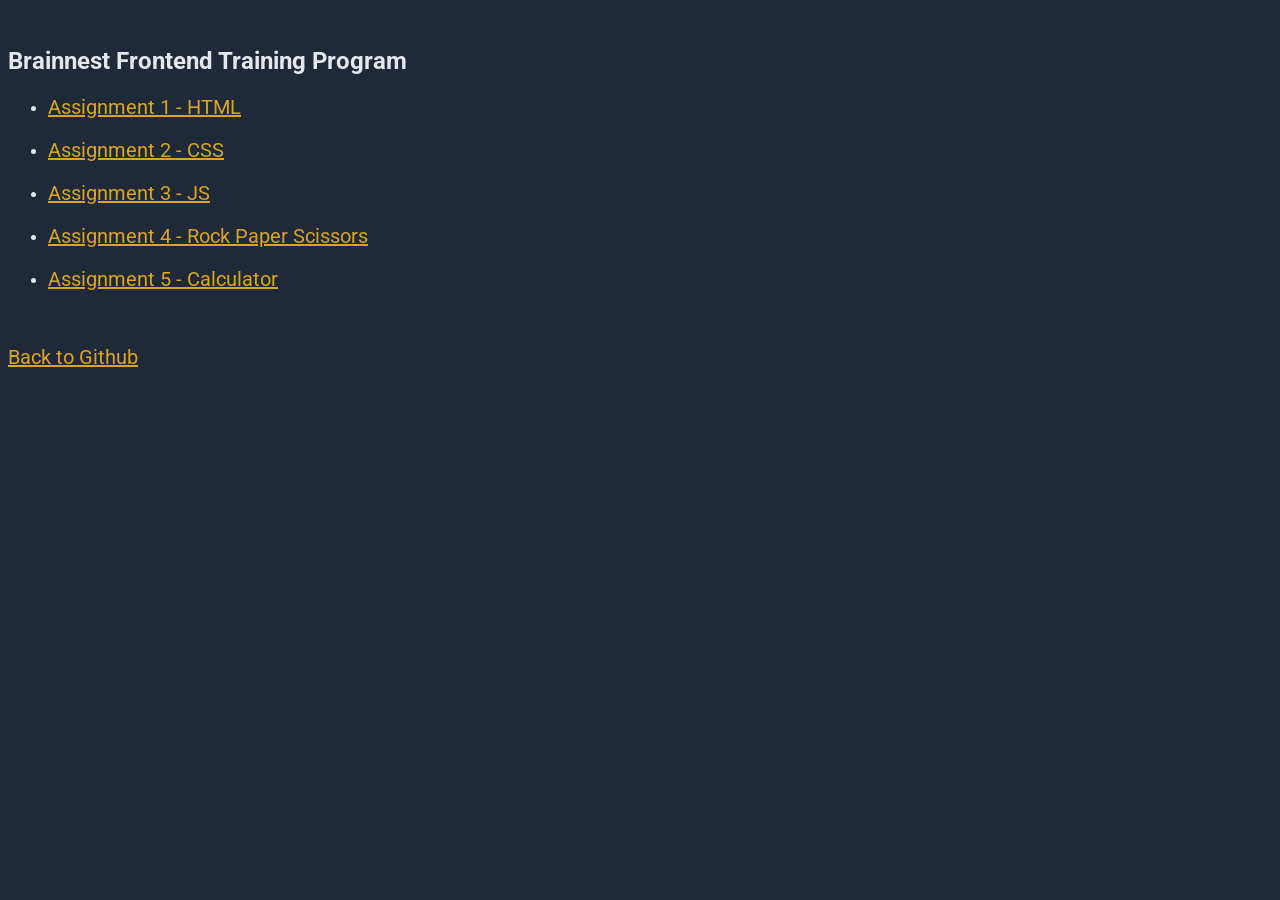
<file: index.html>
<!DOCTYPE html>
<html lang="en">
<head>
    <meta charset="UTF-8">
    <meta http-equiv="X-UA-Compatible" content="IE=edge">
    <meta name="viewport" content="width=device-width, initial-scale=1.0">
    <title>Brainnest Frontend Training Program</title>
    <link rel="icon" href="./images/logo.png" type="image/icon type">
    <link rel="stylesheet" href="./styles.css">
</head>
<body>
    <br>
    <h2>Brainnest Frontend Training Program</h2>
    <ul>
        <li><a href ="Assignment 1 - HTML/index.html">Assignment 1 - HTML</a></li><br>
        <li><a href ="Assignment 2 - CSS\index.html">Assignment 2 - CSS</a></li><br>
        <li><a href ="Assignment 3 - JS_1\index.html">Assignment 3 - JS </a></li><br>
        <li><a href ="Assignment 4 - JS_2\RPS\index.html">Assignment 4 - Rock Paper Scissors</a></li><br>
        <li><a href ="Assignment 4 - JS_2\Calculator\index.html">Assignment 5 - Calculator</a></li><br>
    </ul>

    <br>
    <a href ="https://github.com/SCORPIA2004/Brainnest-Frontend">Back to Github</a>
</body>
</html>
</file>
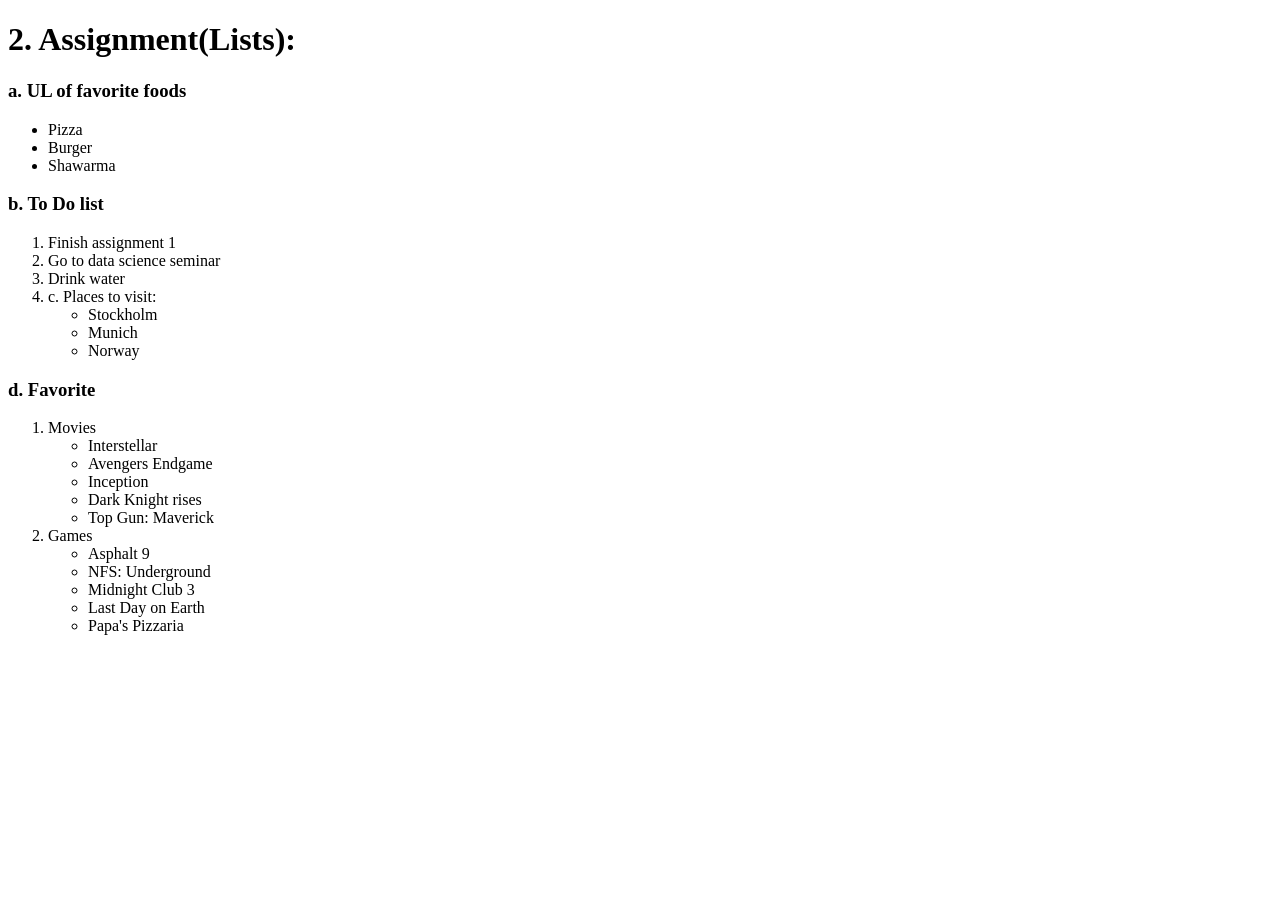
<file: Assignment 1 - HTML/index.html>
<!DOCTYPE html>
<html lang="en">
    <head>
        <meta charset="UTF-8">
        <meta http-equiv="X-UA-Compatible" content="IE=edge">
        <meta name="viewport" content="width=device-width, initial-scale=1.0">
        <title>2</title>
    </head>

    <body>
        <h1>2. Assignment(Lists):</h1>
        <h3>a. UL of favorite foods</h3>
        <ul>
            <li>Pizza</li>
            <li>Burger</li>
            <li>Shawarma</li>
        </ul>

        <h3>b. To Do list</h3>
        <ol>
            <li>Finish assignment 1</li>
            <li>Go to data science seminar</li>
            <li>Drink water</li>
            <li>c. Places to visit:
                <ul>
                    <li>Stockholm</li>
                    <li>Munich</li>
                    <li>Norway</li>
                </ul>    
            </li>
        </ol>

        <h3>d. Favorite</h3>
        <ol>
            <li>Movies
                <ul>
                    <li>Interstellar</li>
                    <li>Avengers Endgame</li>
                    <li>Inception</li>
                    <li>Dark Knight rises</li>
                    <li>Top Gun: Maverick</li>
                </ul>
            </li>
            <li>Games
                <ul>
                    <li>Asphalt 9</li>
                    <li>NFS: Underground</li>
                    <li>Midnight Club 3</li>
                    <li>Last Day on Earth</li>
                    <li>Papa's Pizzaria</li>
                </ul>
            </li>
        </ol>
    </body>
</html>
</file>
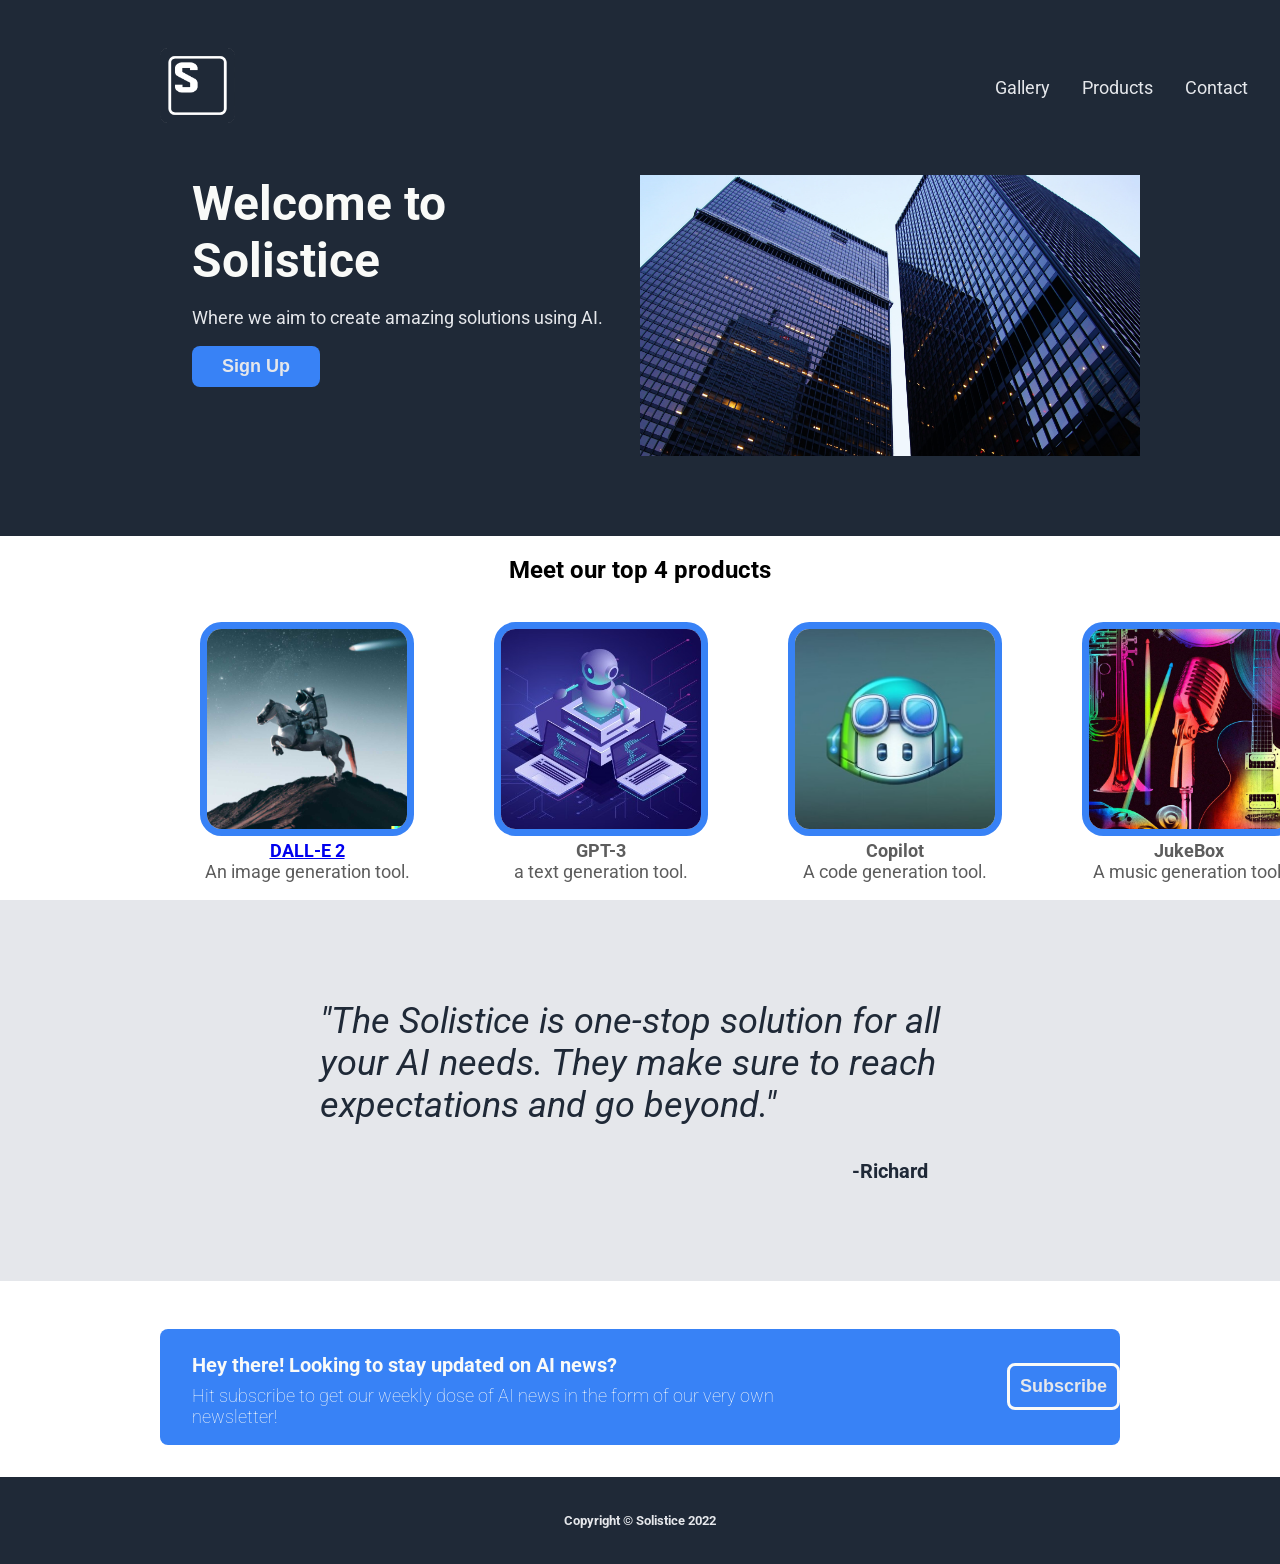
<file: Assignment 2 - CSS/index.html>
<!DOCTYPE html>
<html lang="en">
<head>
    <meta charset="UTF-8">
    <meta http-equiv="X-UA-Compatible" content="IE=edge">
    <meta name="viewport" content="width=device-width, initial-scale=1.0">
    <link rel="stylesheet" href="./styles.css">
    <link rel="icon" href="./images/logo.png" type="image/icon type">
    <title>Home</title>
</head>
<body>
    <header>
        <navbar>
            <ul class="navList">
                <li class="navItem"><a href="index.html"><img src="./images/logo.png" alt="Company logo" width="75" height="75"></a></li>
                <li class="navItem"><a href="gallery.html">Gallery</a></li>
                <li class="navItem"><a href="products.html">Products</a></li>
                <li class="navItem"><a href="contact.html">Contact</a></li>
             </ul>
        </navbar>
    </header>

    <main>
        <section class="hero">
            <div class="child1">
                <h1>Welcome to Solistice</h1>
                <p class="pHero">Where we aim to create amazing solutions using AI.</p>
                <button onclick=" window.open('https://forms.gle/fqmXXXNg1P4QuFjZ8','_blank')" type="button">Sign Up</button>
            </div>
            <div class="child2">
                <img src="./images/image.jpg" alt="building" width="500">
            </div>
        </section>
        
        <section class="products">
        <h1>Meet our top 4 products</h1>
            <section class="info">
                <figure>
                    <img src="./images/dalle2.jpg" alt="Dall-E 2" width="200" height="200">
                    <figcaption><strong><a href="https://medium.com/@mshayanalwaha/dall-e-2-a-blessing-or-a-curse-for-human-artists-6e075fdd0d87" target="_blank">DALL-E 2</strong></a><br>An image generation tool.</figcaption>
                </figure>
                <figure>
                    <img src="./images/gpt3.jpg" alt="GPT-3" width="200" height="200">
                    <figcaption><strong>GPT-3</strong><br>a text generation tool.</figcaption>
                </figure>
                <figure>
                    <img src="./images/copilot.jpeg" alt="GitHub Copilot" width="200" height="200">
                    <figcaption><strong>Copilot</strong><br>A code generation tool.</figcaption>
                </figure>
                <figure>
                    <img src="./images/jukebox.jpg" alt="Jukebox" width="200" height="200">
                    <figcaption><strong>JukeBox</strong><br>A music generation tool.</figcaption>
                </figure>
            </section>
        </section>

        <section class="quote">
            <blockquote>
                "The Solistice is one-stop solution for all your AI needs. They make sure to reach expectations and go beyond."            
            </blockquote>
            <h5>-Richard</h5> 
        </section>

        <section class="call">
            <div class="callChild">
                <div>
                    <h5><br>Hey there! Looking to stay updated on AI news? </h5>
                    <p>Hit subscribe to get our weekly dose of AI news in the form of our very own newsletter!</p>
                </div>
                <button class="action-btn" onclick= "window.open('https://forms.gle/fqmXXXNg1P4QuFjZ8','_blank')">Subscribe</button>
            </div>
        </section>
    </main>
    <!-- FOOTER -->
    <footer>
        <h6>Copyright © Solistice 2022</h6>
    </footer>
    <!-- END FOOTER -->
</body>
</html>
</file>
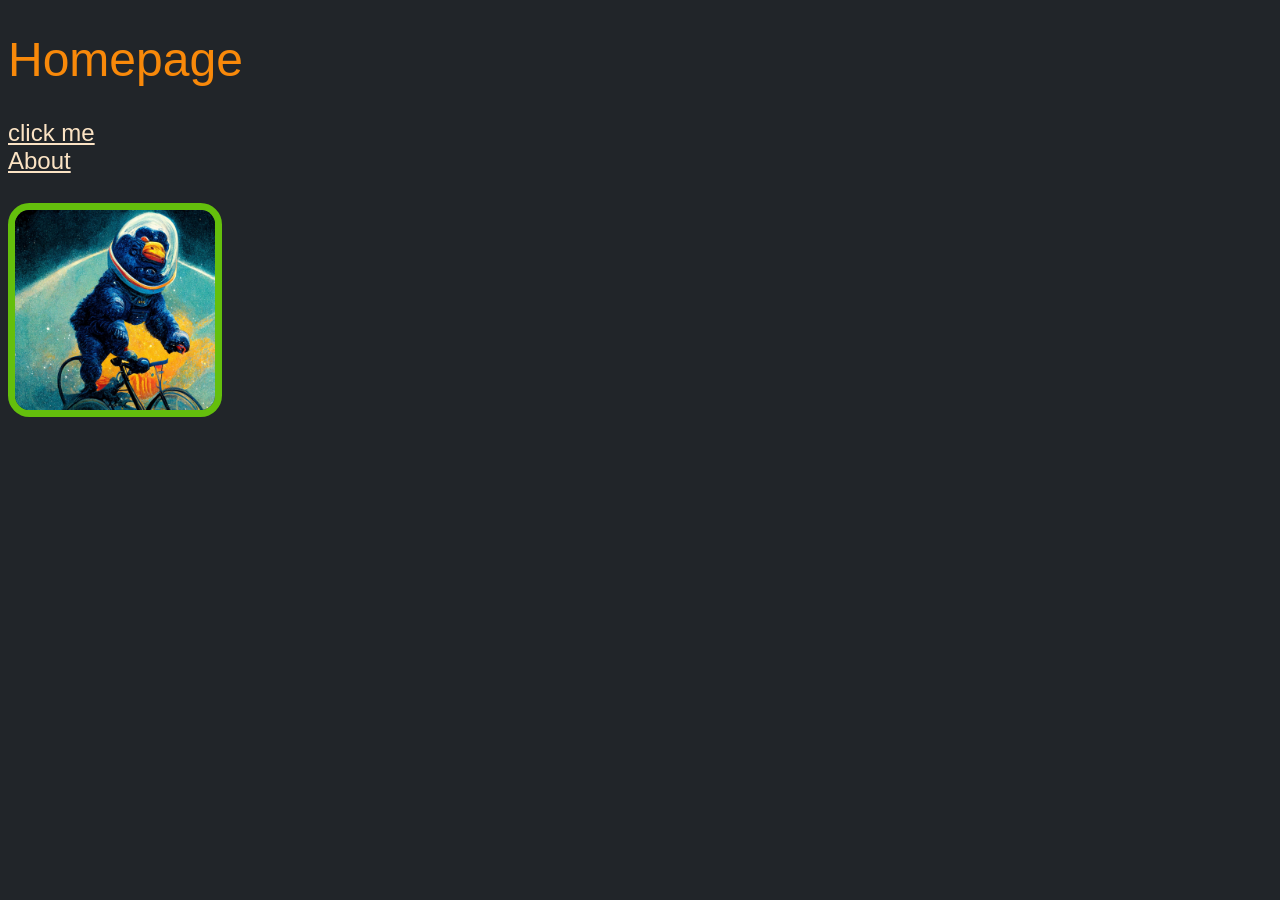
<file: Assignment 1 - HTML/links-and-images/index.html>
<!DOCTYPE html>
<html lang="en">
<head>
    <meta charset="UTF-8">
    <meta http-equiv="X-UA-Compatible" content="IE=edge">
    <meta name="viewport" content="width=device-width, initial-scale=1.0">
    <link rel="stylesheet" href="./css/style.css">
    <title>Links & Images</title>
</head>
    <body>
      <div class="m-3">
        <h1 style="color: #f8890a">Homepage</h1>
        <a href="https://theuselessweb.com/" target="_blank">click me</a>
        <br>
        <a href="pages/about.html">About</a>
        <br><br>
        <!-- <img src="./images/button.gif" width="200" height="200"> -->
        <img src="./images/first-image.jpg" width="200" height="200">
      </div>
    </body>
</html>
</file>
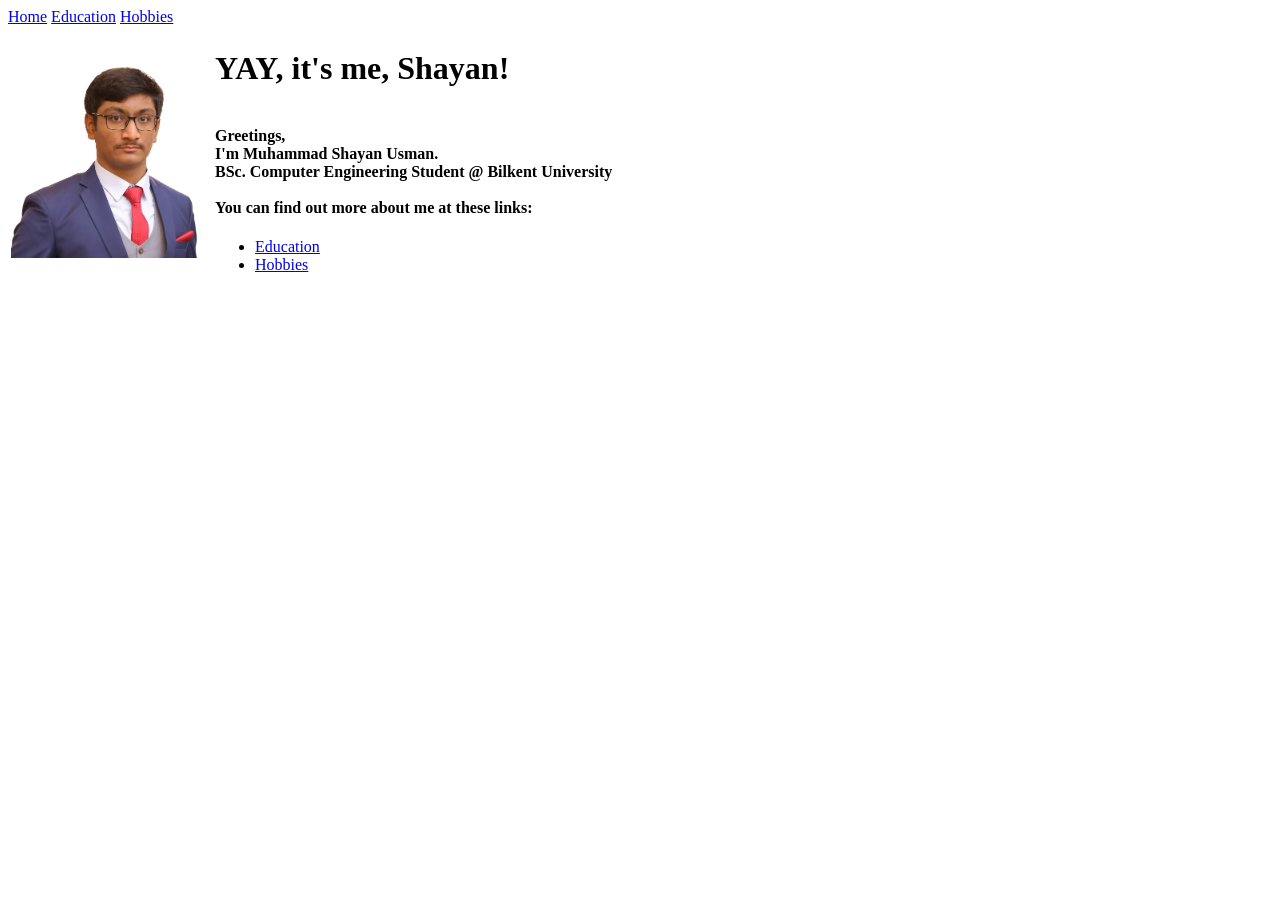
<file: Assignment 1 - HTML/Main/index.html>
<!DOCTYPE html>
<html lang="en">
<head>
    <meta charset="UTF-8">
    <meta http-equiv="X-UA-Compatible" content="IE=edge">
    <meta name="viewport" content="width=device-width, initial-scale=1.0">
    <title>Homepage</title>
</head>
    <body>
        <a href="./index.html">Home</a>
        <a href="./education.html">Education</a>
        <a href="./hobbies.html">Hobbies</a>
        <br>

        <table>
            <td><img src="./bgfull.png" width="200" height="200"></td>
            <td>
                <h1>YAY, it's me, Shayan!</h1>
                <h4>
                    <br>Greetings,
                    <br>I'm Muhammad Shayan Usman.
                    <br>BSc. Computer Engineering Student @ Bilkent University
                    <br><br> You can find out more about me at these links:
                </h4>        
                <ul>
                    <li><a href="./education.html">Education</a></li>
                    <li><a href="./hobbies.html">Hobbies</a></li>
                </ul>
            </td>
        </table>
    </body>
</html>
</file>
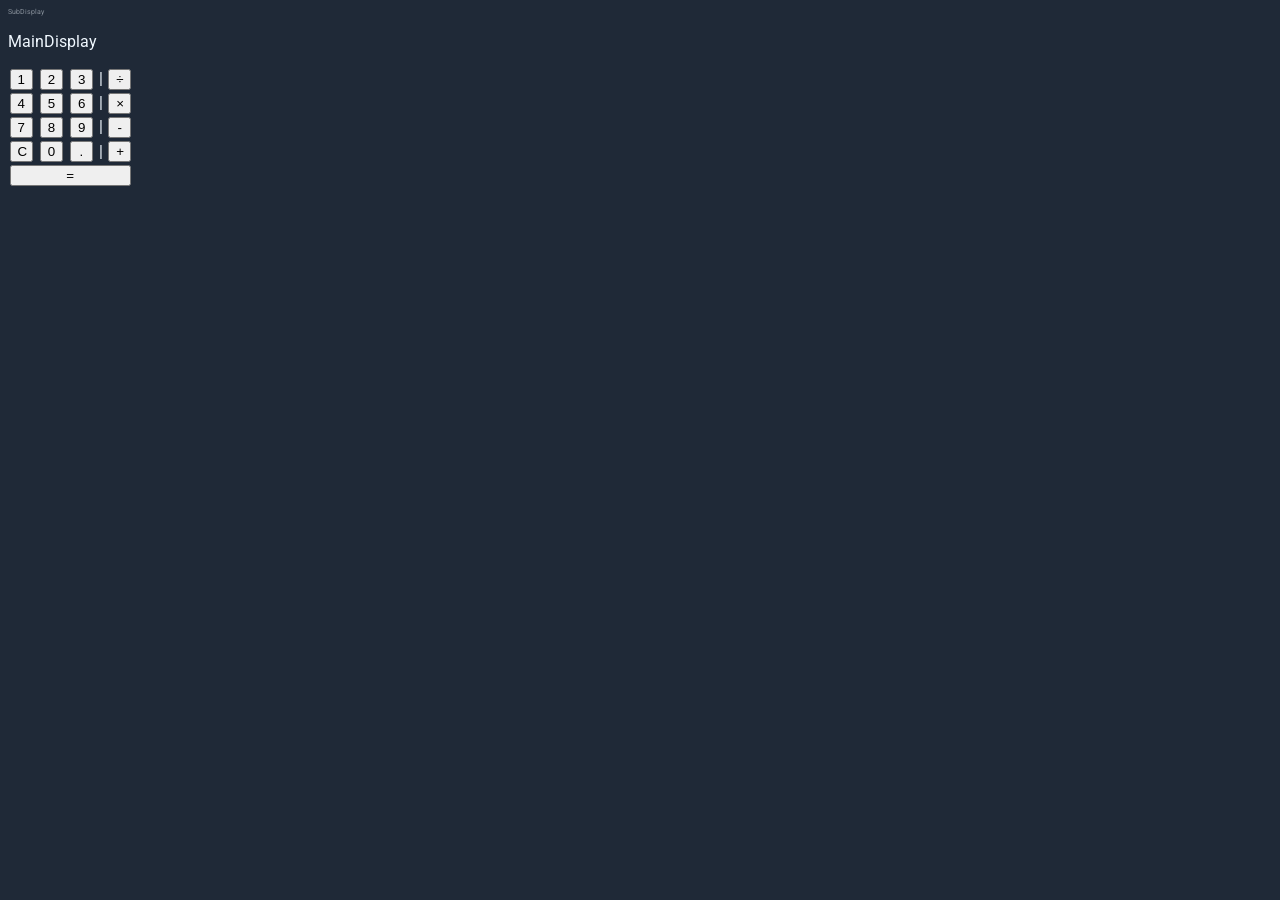
<file: Assignment 4 - JS_2/Calculator/index.html>
<!DOCTYPE html>
<html lang="en">
<head>
    <meta charset="UTF-8">
    <meta http-equiv="X-UA-Compatible" content="IE=edge">
    <meta name="viewport" content="width=device-width, initial-scale=1.0">
    <title>Calculator</title>
    <link rel="stylesheet" type="text/css" href="styles.css" />
    <link rel="icon" href="./logo.png" type="image/icon type">
</head>
<body>
    <p id="subDisplay">SubDisplay</p>
    <p id="mainDisplay">MainDisplay</p>
    
    <button id="b1">1</button>
    <button id="b2">2</button>
    <button id="b3">3</button>
    |
    <button id="bDivision" class="bWidth">÷</button>
    <br>
    <button id="b4">4</button>
    <button id="b5">5</button>
    <button id="b6">6</button>
    |
    <button id="bMultiplication" class="bWidth">×</button>
    <br>
    <button id="b7">7</button>
    <button id="b8">8</button>
    <button id="b9">9</button>
    |
    <button id="bSubtraction" class="bWidth">-</button>

    <br>
    <button id="bClear">C</button>
    <button id="b0">0</button>
    <button id="bPoint" class="bWidth">.</button>
    |
    <button id="bAddition" class="bWidth">+ </button>
    <br>
    <button id="bEquals">=</button>

    <script src="./index.js"></script>
</body>
</html>
</file>
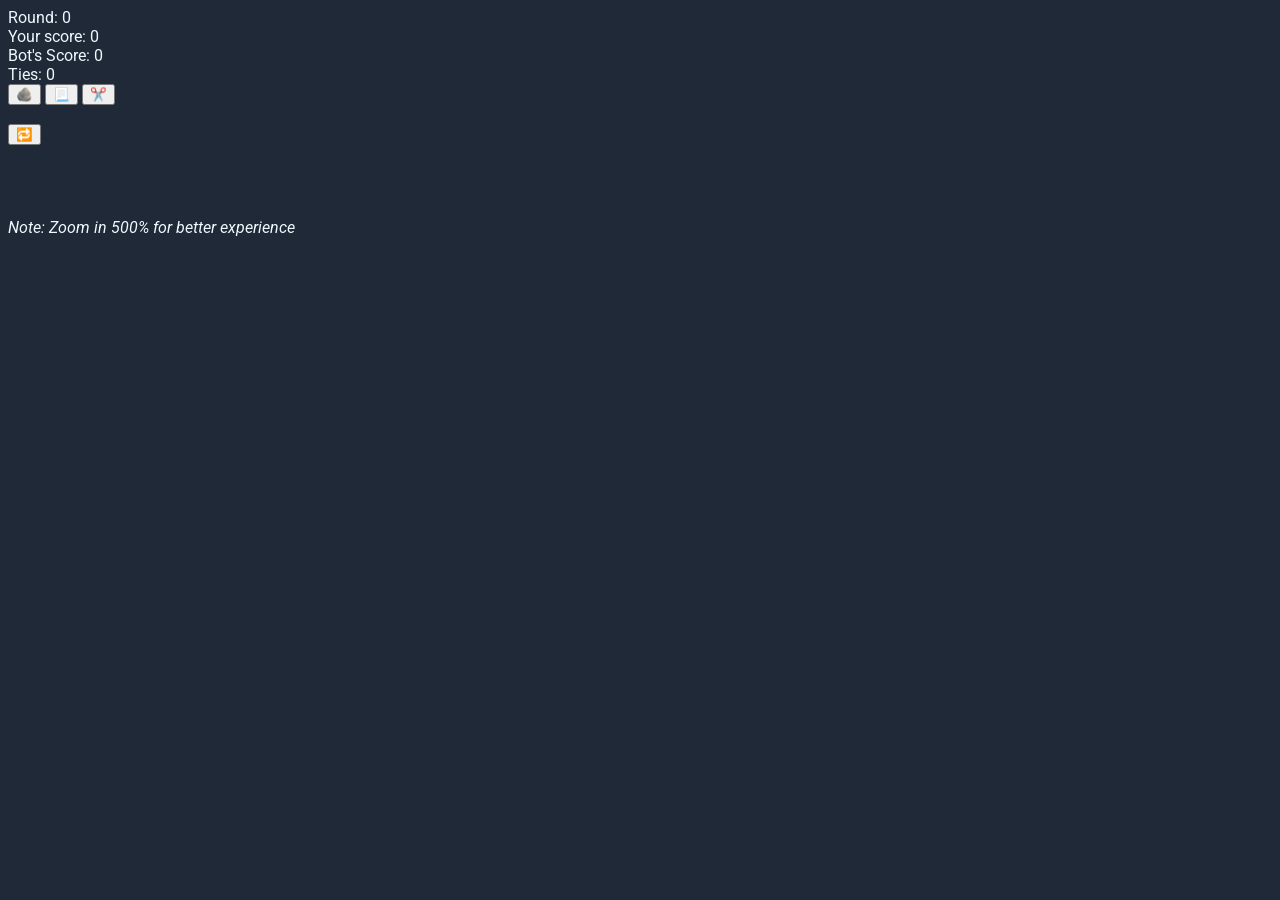
<file: Assignment 4 - JS_2/RPS/index.html>
<!DOCTYPE html>
<html lang="en">
<head>
    <meta charset="UTF-8">
    <meta http-equiv="X-UA-Compatible" content="IE=edge">
    <meta name="viewport" content="width=device-width, initial-scale=1.0">
    <title>Rock | Paper | Scissors</title>
    <link rel="icon" href="./logo.png" type="image/icon type">
    <link rel="stylesheet" type="text/css" href="styles.css">
</head>
<body>
    <div id="statsDiv">
        Round: 0 <br> Your score: 0 <br> Bot's Score: 0 <br> Ties: 0
    </div>
    <button id="rockButton">🪨</button>
    <button id="paperButton">📃</button>
    <button id="scissorButton">✂️</button>
    <br><br>
    <button id="restartButton">🔁</button>
    <script src="./index.js"></script>

    <div id="winLose"></div>

    <br><br><br>
    <p><i>Note: Zoom in 500% for better experience</i></p>

</body>
</html>
</file>
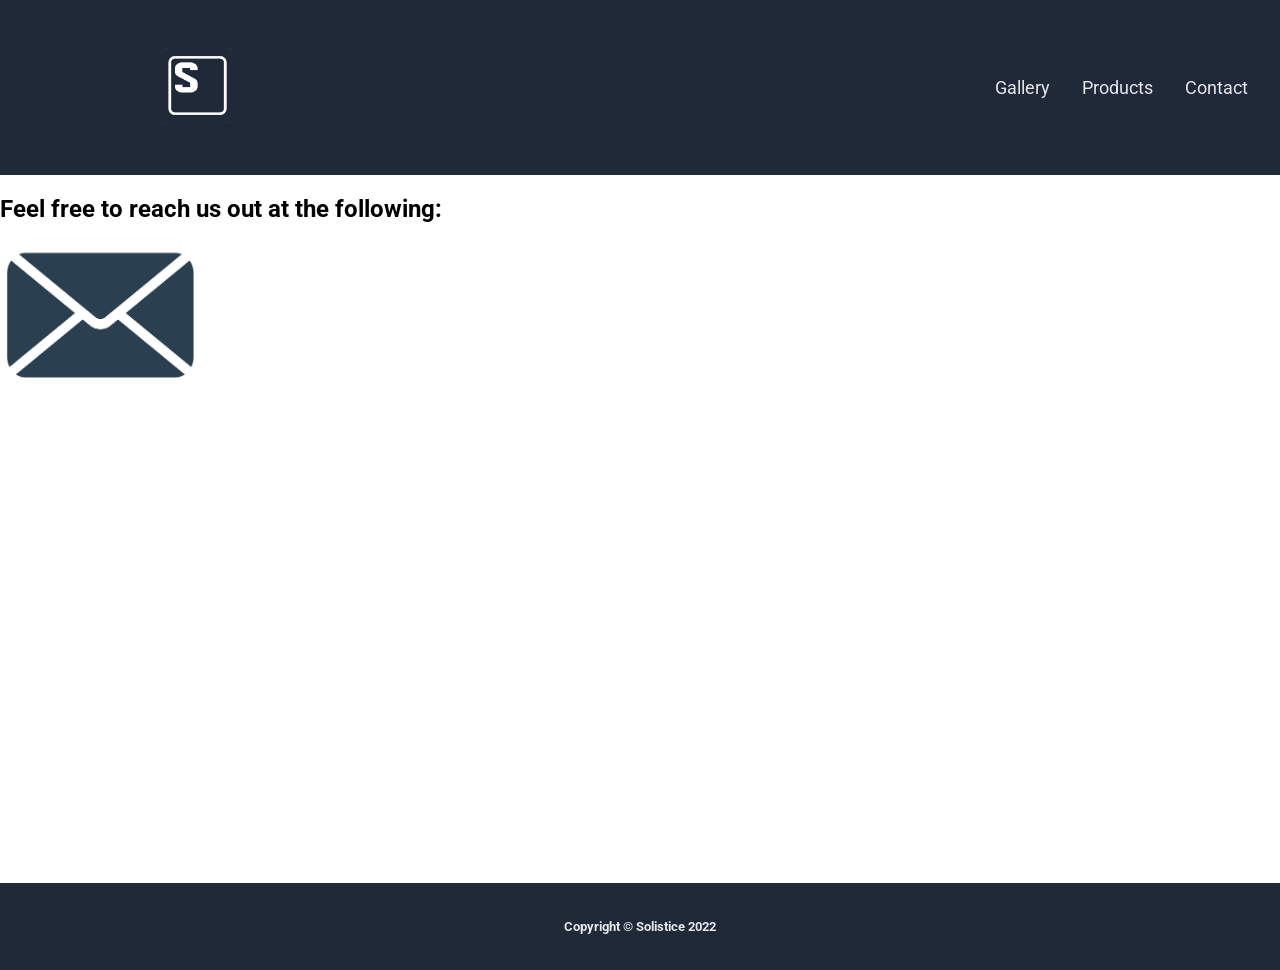
<file: Assignment 2 - CSS/contact.html>
<!DOCTYPE html>
<html lang="en">
<head>
    <meta charset="UTF-8">
    <meta http-equiv="X-UA-Compatible" content="IE=edge">
    <meta name="viewport" content="width=device-width, initial-scale=1.0">
    <link rel="stylesheet" href="./styles.css">
    <link rel="icon" href="./images/logo.png" type="image/icon type">
    <title>Contact</title>
</head>
<body>
    <!-- HEADER -->
    <navbar>
        <ul class="navList">
            <li class="navItem"><a href="index.html"><img src="./images/logo.png" alt="Company logo" width="75" height="75"></a></li>
            <li class="navItem"><a href="gallery.html">Gallery</a></li>
            <li class="navItem"><a href="products.html">Products</a></li>
            <li class="navItem"><a href="contact.html">Contact</a></li>
        </ul>
    </navbar>
    <!-- END HEADER -->

    <h2>Feel free to reach us out at the following:</h2>
    <div>
        <img src="./images/mail.jpg" alt="mail" width="200" height="150" onclick=" window.open('https://www.youtube.com/watch?v=dQw4w9WgXcQ','_blank')">
        <!-- <figcaption style="text-align: center;">Solistice Inc.<br><a href="https://www.youtube.com/watch?v=dQw4w9WgXcQ">solistice.contact@solisitice.inc.se</a><br></figcaption> -->
    </div>
    <iframe src="https://www.google.com/maps/embed?pb=!1m18!1m12!1m3!1d26488.430832354!2d-118.34606599999998!3d33.9140135!2m3!1f0!2f0!3f0!3m2!1i1024!2i768!4f13.1!3m3!1m2!1s0x80c2b42b5acc2ef1%3A0x62c1711dcc38b301!2sHawthorne%2C%20CA%2C%20USA!5e0!3m2!1sen!2str!4v1665240153428!5m2!1sen!2str" width="600" height="450" style="border:0;" allowfullscreen="" loading="lazy" referrerpolicy="no-referrer-when-downgrade"></iframe>
    <!-- FOOTER -->
    <footer class="footer">
        <h6>Copyright © Solistice 2022</h6>
    </footer>
    <!-- END FOOTER -->
</body>
</html>
</file>
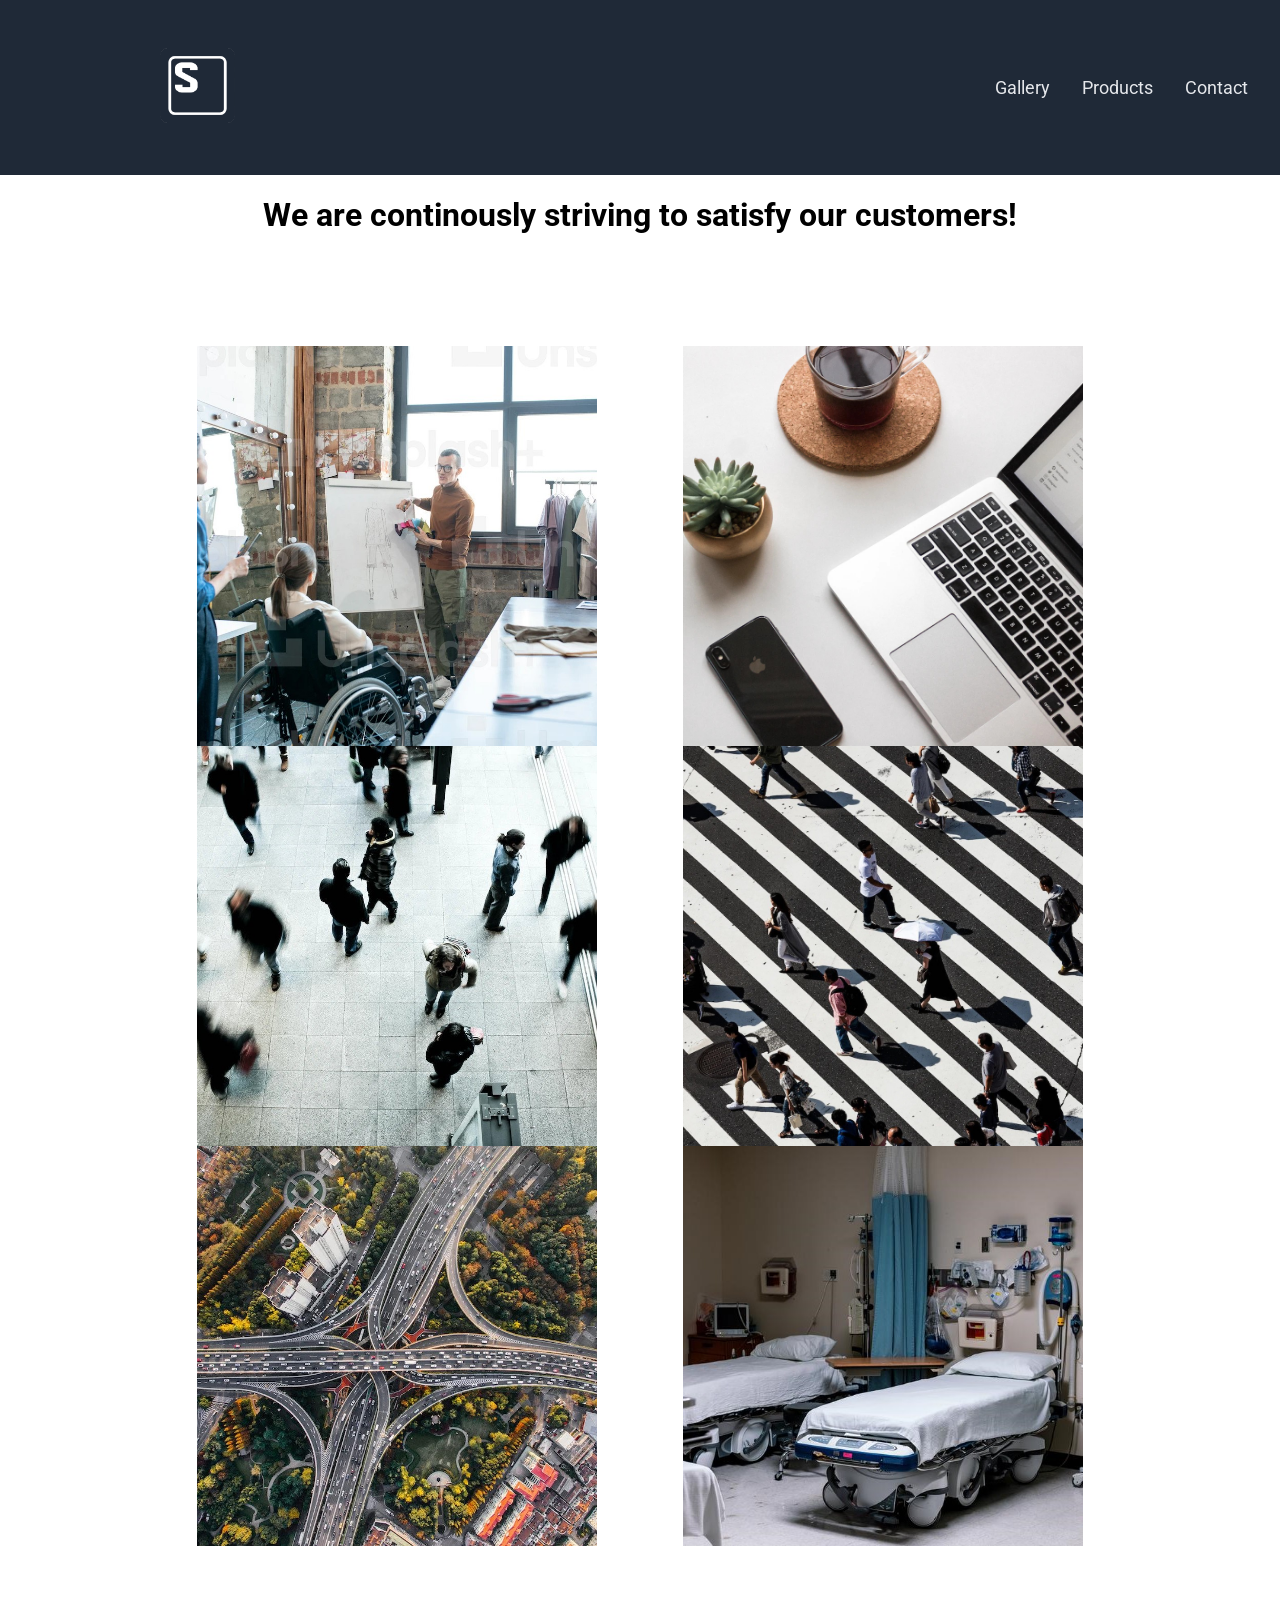
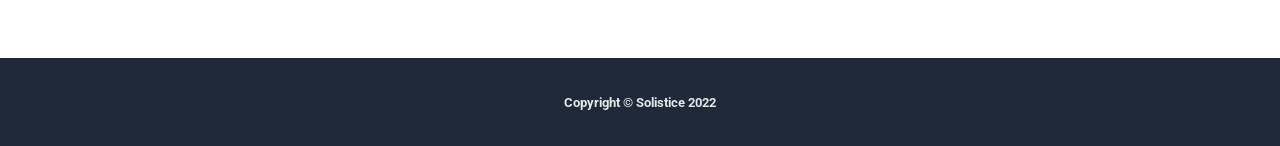
<file: Assignment 2 - CSS/gallery.html>
<!DOCTYPE html>
<html lang="en">
<head>
    <meta charset="UTF-8">
    <meta http-equiv="X-UA-Compatible" content="IE=edge">
    <meta name="viewport" content="width=device-width, initial-scale=1.0">
    <link rel="stylesheet" href="./styles.css">
    <link rel="icon" href="./images/logo.png" type="image/icon type">
    <title>Gallery</title>
</head>
<body>
    <!-- HEADER -->
    <navbar>
        <ul class="navList">
            <li class="navItem"><a href="index.html"><img src="./images/logo.png" alt="Company logo" width="75" height="75"></a></li>
            <li class="navItem"><a href="gallery.html">Gallery</a></li>
            <li class="navItem"><a href="products.html">Products</a></li>
            <li class="navItem"><a href="contact.html">Contact</a></li>
         </ul>
    </navbar>
    <!-- END HEADER -->

    <h1 style="text-align: center;">We are continously striving to satisfy our customers!</h1>
    
    <!-- GALLERY -->
    <div class="gallery">
        <img src="./images/gallery/1.jpg" alt="People talking in office" width="400" height="400">
        <img src="./images/gallery/2.jpg" alt="Table with office materials" width="400" height="400">
        <img src="./images/gallery/3.jpg" alt="People walking" width="400" height="400">
        <img src="./images/gallery/4.jpg" alt="People walking on zebra crossing" width="400" height="400">
        <img src="./images/gallery/5.jpg" alt="People talking in office" width="400" height="400">
        <img src="./images/gallery/6.jpg" alt="Bed in hospital" width="400" height="400">
    </div>
    <!-- END GALLERY -->
    
    <!-- FOOTER -->
    <footer>
        <h6>Copyright © Solistice 2022</h6>
    </footer>
    <!-- END FOOTER -->
</body>
</html>
</file>
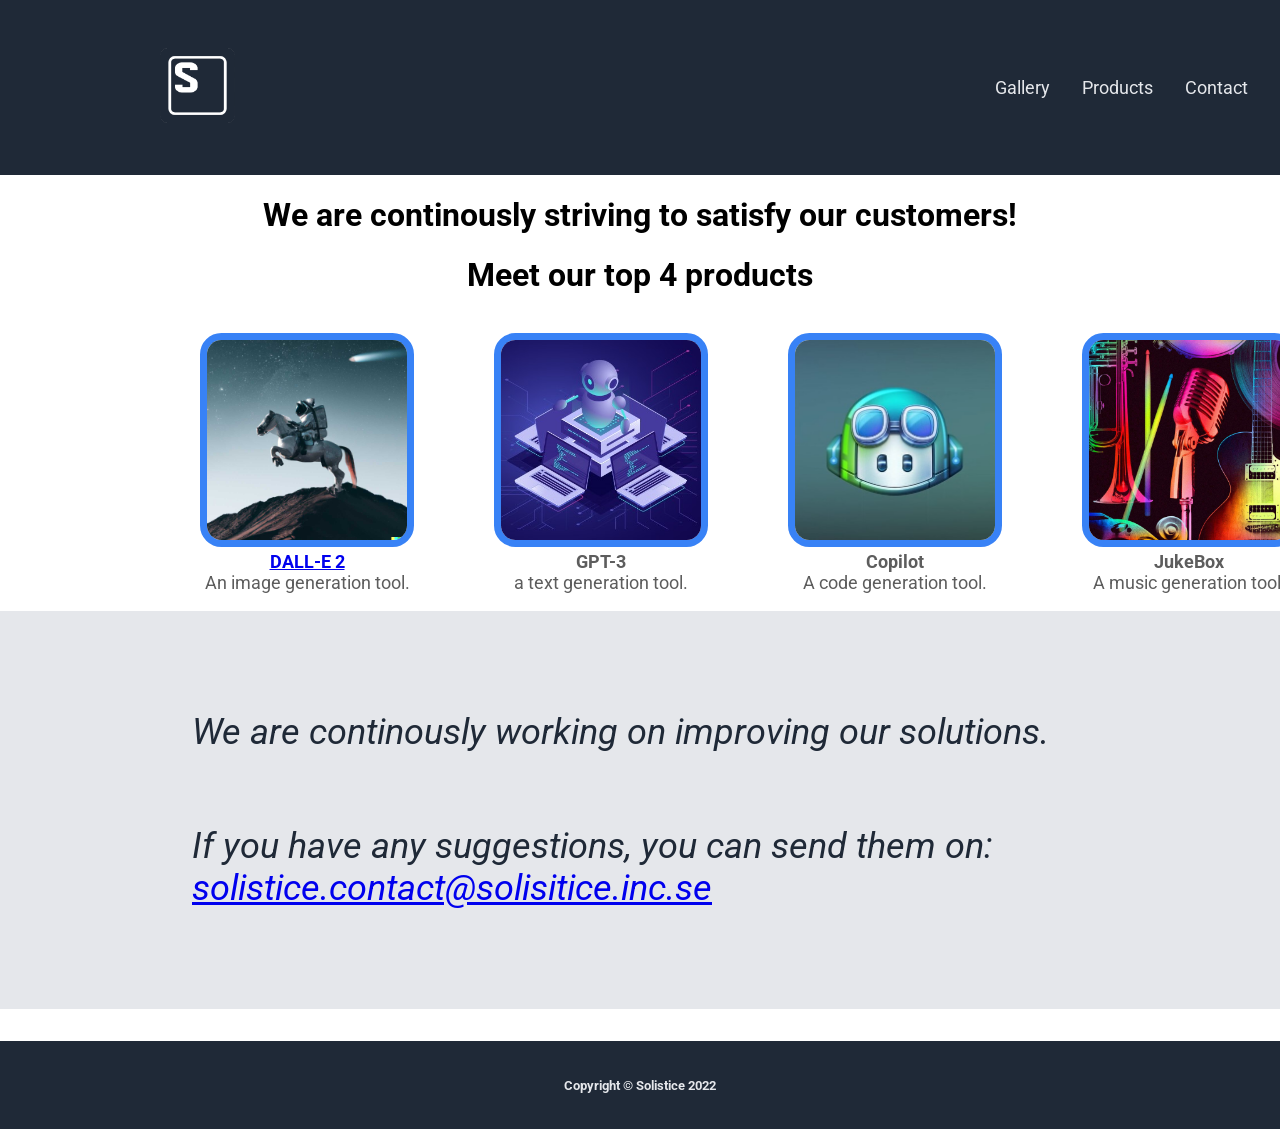
<file: Assignment 2 - CSS/products.html>
<!DOCTYPE html>
<html lang="en">
<head>
    <meta charset="UTF-8">
    <meta http-equiv="X-UA-Compatible" content="IE=edge">
    <meta name="viewport" content="width=device-width, initial-scale=1.0">
    <link rel="stylesheet" href="./styles.css">
    <link rel="icon" href="./images/logo.png" type="image/icon type">
    <title>Products</title>
</head>
<body>
    <!-- HEADER -->
    <navbar>
        <ul class="navList">
            <li class="navItem"><a href="index.html"><img src="./images/logo.png" alt="Company logo" width="75" height="75"></a></li>
            <li class="navItem"><a href="gallery.html">Gallery</a></li>
            <li class="navItem"><a href="products.html">Products</a></li>
            <li class="navItem"><a href="contact.html">Contact</a></li>
         </ul>
    </navbar>
    <!-- END HEADER -->

    <h1 style="text-align: center;">We are continously striving to satisfy our customers!</h1>
    
    <!-- PRODUCTS -->
    <h1 style="text-align:center;">Meet our top 4 products</h1>
    <div class="info">
        <figure>
            <img src="./images/dalle2.jpg" alt="Dall-E 2" width="200" height="200">
            <figcaption style="text-align: center;"><strong><a href="https://medium.com/@mshayanalwaha/dall-e-2-a-blessing-or-a-curse-for-human-artists-6e075fdd0d87">DALL-E 2</strong></a><br>An image generation tool.</figcaption>
        </figure>
        <figure>
            <img src="./images/gpt3.jpg" alt="GPT-3" width="200" height="200">
            <figcaption style="text-align: center;"><strong>GPT-3</strong><br>a text generation tool.</figcaption>
        </figure>
        <figure>
            <img src="./images/copilot.jpeg" alt="GitHub Copilot" width="200" height="200">
            <figcaption style="text-align: center;"><strong>Copilot</strong><br>A code generation tool.</figcaption>
        </figure>
        <figure>
            <img src="./images/jukebox.jpg" alt="Jukebox" width="200" height="200">
            <figcaption style="text-align: center;"><strong>JukeBox</strong><br>A music generation tool.</figcaption>
        </figure>
    </div>

    <!-- END PRODUCTS -->
    
    <div class="quote">
        <p>We are continously working on improving our solutions.</p>
        <p>If you have any suggestions, you can send them on: <a href="https://www.youtube.com/watch?v=dQw4w9WgXcQ">solistice.contact@solisitice.inc.se</a></p>
    </div>
    
    <!-- FOOTER -->
    <footer>
        <h6>Copyright © Solistice 2022</h6>
    </footer>
    <!-- END FOOTER -->
</body>
</html>
</file>
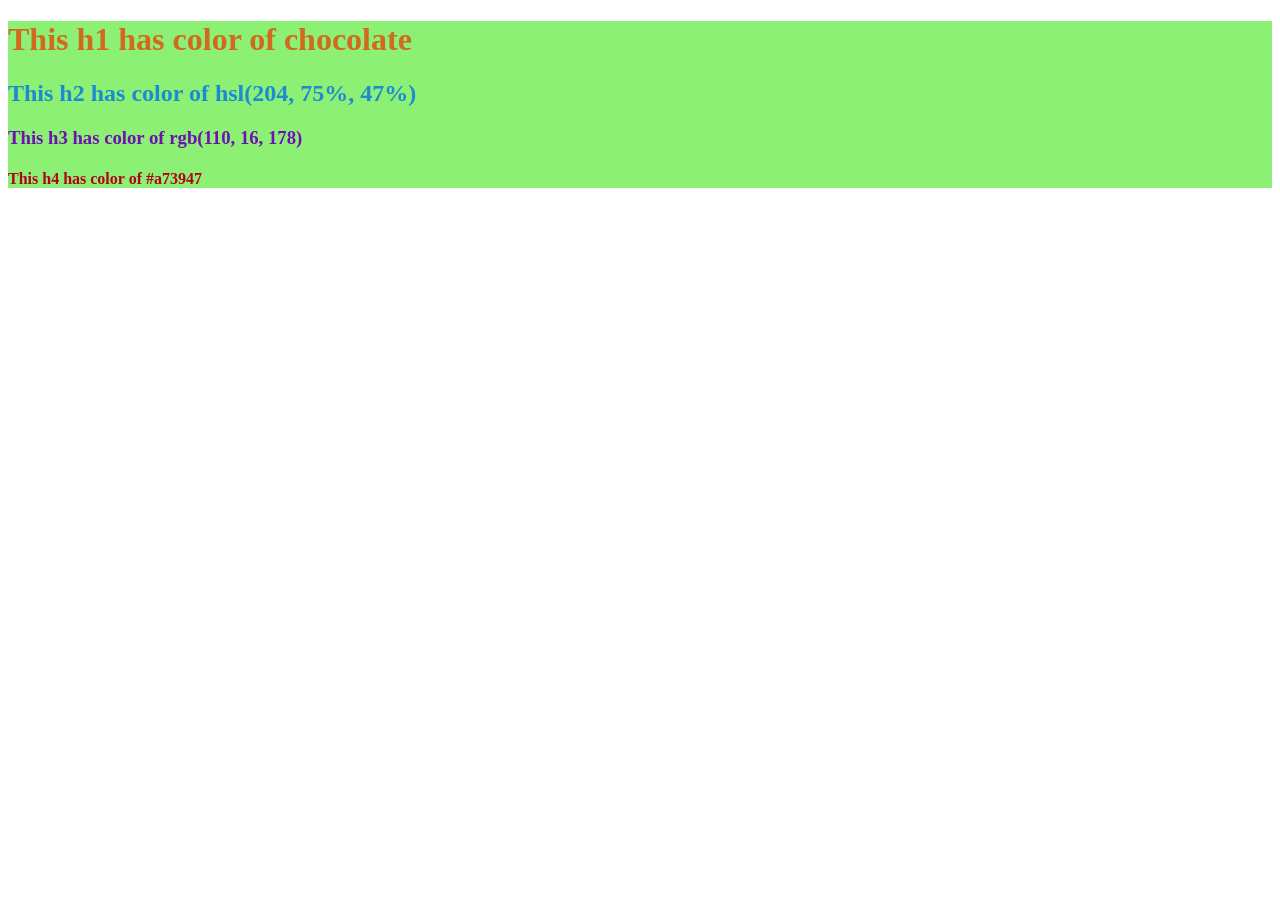
<file: Assignment 2 - CSS/secondQ.html>
<!DOCTYPE html>
<html lang="en">
<head>
    <meta charset="UTF-8">
    <meta http-equiv="X-UA-Compatible" content="IE=edge">
    <meta name="viewport" content="width=device-width, initial-scale=1.0">
    <title>Second Question</title>
</head>

<style>
    h1
    {
        color:chocolate;
    }
    h2
    {
        color:hsl(204, 75%, 47%);
    }
    h3
    {
        color:rgb(110, 16, 178);
    }
    h4
    {
        color:#b30119;
    }
</style>

<body>
    <div style="background:hwb(109 19% 9% / 0.663);">
        <h1>This h1 has color of chocolate</h1>
        <h2>This h2 has color of hsl(204, 75%, 47%)</h2>
        <h3>This h3 has color of rgb(110, 16, 178)</h3>
        <h4>This h4 has color of #a73947</h4>
    </div>
</body>
</html>
</file>
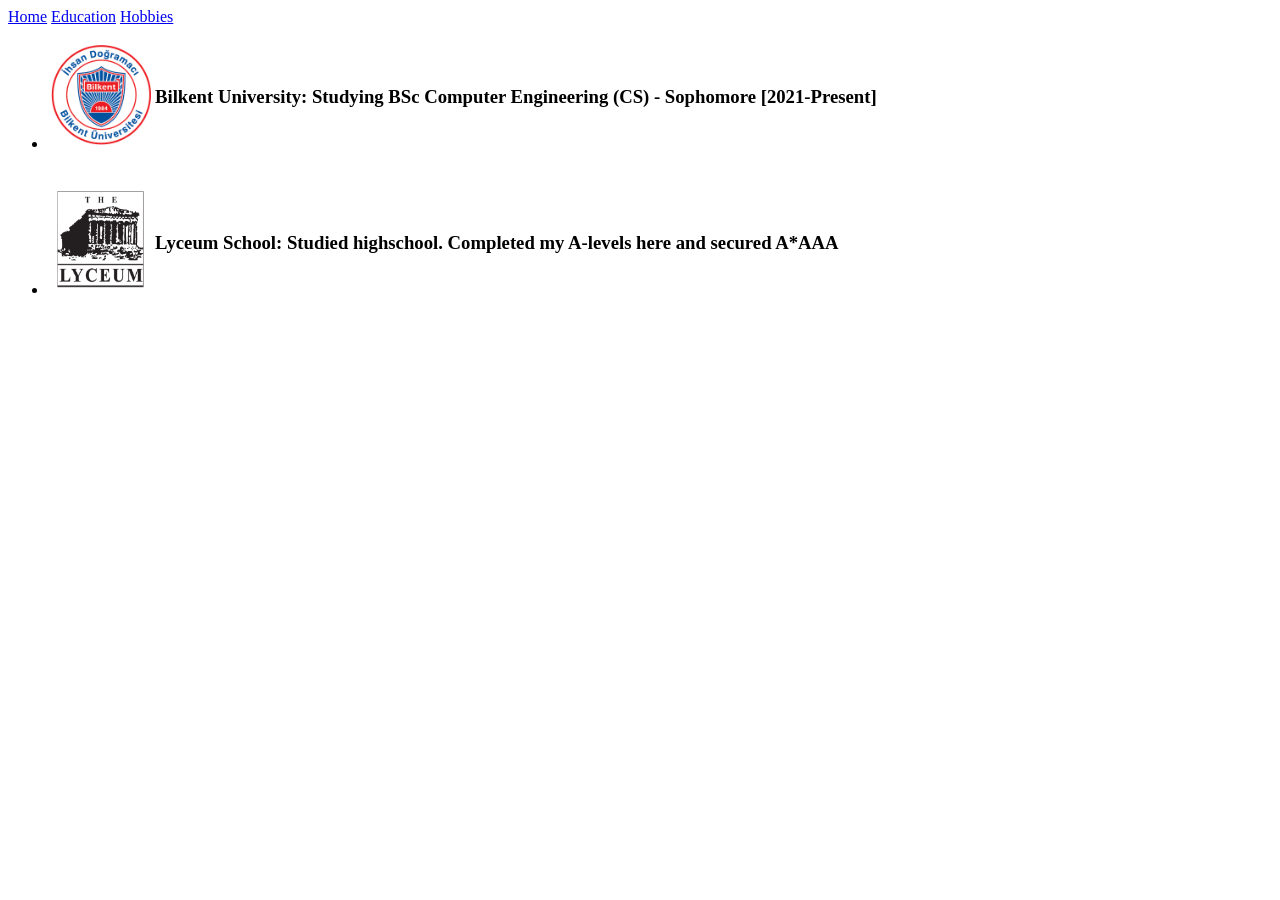
<file: Assignment 1 - HTML/Main/education.html>
<!DOCTYPE html>
<html lang="en">
<head>
    <meta charset="UTF-8">
    <meta http-equiv="X-UA-Compatible" content="IE=edge">
    <meta name="viewport" content="width=device-width, initial-scale=1.0">
    <title>Education</title>
</head>
    <body>
        <a href="./index.html">Home</a>
        <a href="./education.html">Education</a>
        <a href="./hobbies.html">Hobbies</a>
        <br>

            <ul>
                <li>
                    <table>
                        <th><img src="./bilkent.png" width="100" height="100"></th>
                        <th><h3>Bilkent University: Studying BSc Computer Engineering (CS) - Sophomore [2021-Present]</h3>
                    </table>      
                </li>
                <br><br>
                <li>
                    <table>
                        <th><img src="./lyceum.png" width="100" height="100"></th>
                        <th><h3>Lyceum School: Studied highschool. Completed my A-levels here and secured A*AAA</h3>
                    </table>      
                </li>
            </ul>
    </body>
</html>
</file>
<file: styles.css>
@import url('https://fonts.googleapis.com/css2?family=Roboto&display=swap');

body
{
    font-family: 'Roboto', sans-serif;
    background: #1F2937;
    color: #E5E7EB;
}

a
{
    color: goldenrod;
    font-size: 20px;
}
</file>
<file: Assignment 2 - CSS/styles.css>
@import url('https://fonts.googleapis.com/css2?family=Roboto&display=swap');

body
{
    font-family: 'Roboto', sans-serif;
    margin: 0rem;
}

.navList
{
    background: #1F2937;
    margin: 0rem;
    padding: 3rem 0;
    display: flex;
    justify-content: flex-end;
    align-items: center;
    margin-top: 0rem;
}

.navItem
{
    list-style: none;
    margin-right: 2rem;
}

.navItem:first-child
{
    margin-right: auto;
    margin-left: 10rem;
}

.navItem a
{
    font-size: 18px;
    color: #E5E7EB;
    text-decoration: none;
}

.navItem a.logo
{
    font-size: 24px;
    color: #F9FAF8;
    font-weight: 700;
}

.hero
{
    background: #1F2937;
    color: #E5E7EB;
    font-size: 18px;
    display: flex;
    flex-wrap: wrap;
    justify-content: space-around;
    columns: 2;
}
.hero h1
{
    margin: 0rem;
    text-align: left;
    font-size: 48px;
    font-weight: bolder;
    color: #F9FAF8;
}

.hero button
{
    border-radius: 8px;
    border-style: none;
    padding: 10px 30px;
    background: #3882f6;
    color: #E5E7EB;
    font-size: 18px;
    font-weight: bold;
}
.hero h1, p, button
{
    margin-right: auto;
    margin-left: 12rem;
}

.hero img
{
    align-self: flex-start;
    margin-right: 10rem;
    margin-left: auto;
}

.child1 
{
    margin-bottom: 5rem;
    width: 50%;
    height: 55%;
}

.child2 
{
    display: flex;
    flex-direction: column;
    justify-content: center;
    margin-bottom: 5rem;
    width: 50%;
    height: 55%;
}


.info
{
    display: flex;
    justify-content: space-around;
    margin-left: 10rem;
    margin-right: 10rem;
    color: #5d5d5d;
    font-size: 18px;

}

.info figure img
{
    border: 7.5px solid #3882f6;
    border-radius: 10%;
}

.quote
{
    display: flex;
    flex-wrap: wrap;
    padding: 4rem 0;
    background: #E5E7EB;
    font-size: 36px;
    font-weight: light;
    font-style: italic;
    color: #1F2937;
}

.quote blockquote
{
    margin-left: 20rem;
    margin-right: 20rem;
    margin-bottom: 0rem;
}

.quote h5
{
    margin-left: auto;
    margin-right: 22rem;
    font-size: 20px;
    font-style: normal;
    font-weight: bolder;
}

.call
{
    background: #3882f6;
    width: 75%;
    align-items: center;
    margin-top: 3rem;
    margin-right: auto;
    margin-left: auto;
    border-radius: 8px;
}

.callChild
{
    display: flex;
    justify-content: space-around;
    align-items: center;
}

.callChild h5
{
    margin-top: 0rem;
    margin-right: auto;
    margin-left: 2rem;
    margin-bottom: 0.5rem;
    font-size: 20px;
    color: #F9FAF8;
    font-weight: bold;
    align-items: flex-start;
}

.call p
{
    margin-top: 0rem;
    margin-right: auto;
    margin-left: 2rem;
    font-size: 18px;
    color: #F9FAF8;
    font-weight: 100;
    align-items: flex-start;
}


.call button
{
    border-radius: 8px;
    border-style: solid;
    border-width:medium;
    border-color: #F9FAF8;
    padding: 10px;
    background:none;
    color: #E5E7EB;
    font-size: 18px;
    font-weight: bold;
}

footer
{
    background: #1F2937;
    text-align: center;
    font-size: 20px;
    font-weight: normal;
    color: #E5E7EB;
    padding: 5px;
    margin-top: 2rem;
    /* position: absolute;
    bottom: 0px; */
}

.gallery
{
    display: flex;
    flex-wrap: wrap;
    margin: 7rem;
    justify-content:space-evenly;
}

figcaption
{
    text-align: center;
}

h1
{
    text-align:center;
}
</file>
<file: Assignment 1 - HTML/links-and-images/css/style.css>
body
{
    background-color:#212529;
    font-family: Impact, Haettenschweiler, 'Arial Narrow Bold', sans-serif;
    font-size: x-large;
}
h1
{
    font-weight: lighter;
}
a
{
    color: rgb(251, 227, 196);
}
img
{
    border: 7.5px solid rgba(128, 255, 0, 0.704);
    border-radius: 10%;
}
</file>
<file: Assignment 4 - JS_2/Calculator/styles.css>
@import url('https://fonts.googleapis.com/css2?family=Roboto&display=swap');

body
{
    font-family: 'Roboto', sans-serif;
    background: #1F2937;
    color:aliceblue;
}

button{width: 23px; margin: 0.1rem;}
button#bEquals{width: 121px ;}
p#subDisplay{font-size: 7px; color: rgba(240, 248, 255, 0.499);}
</file>
<file: Assignment 4 - JS_2/RPS/styles.css>
@import url('https://fonts.googleapis.com/css2?family=Roboto&display=swap');
#my
{
zoom: 500%;
}
body
{
    font-family: 'Roboto', sans-serif;
    background: #1F2937;
    color:aliceblue;
}
</file>
